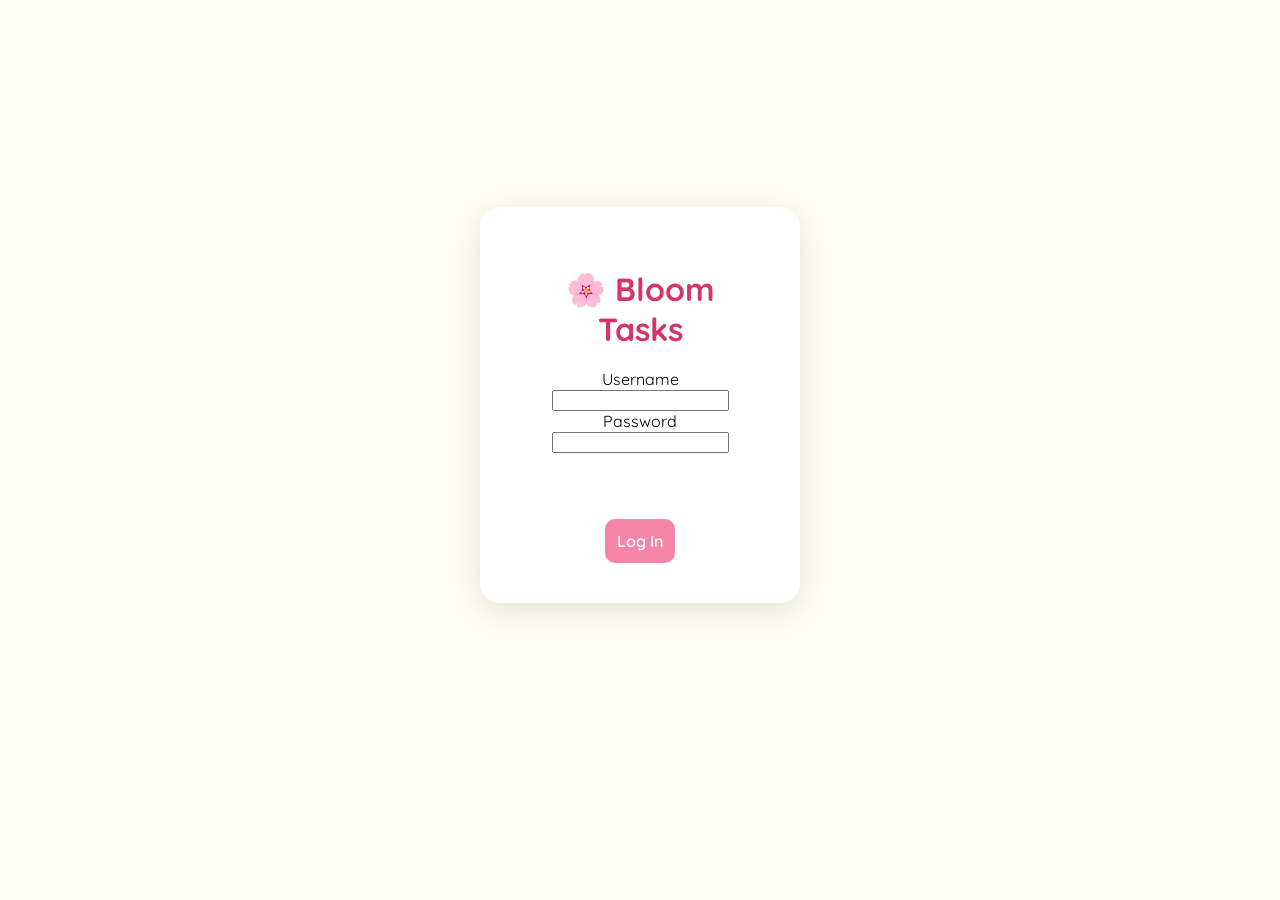
<file: index.html>
<!DOCTYPE html>
<html lang="en">
<head>
    <meta charset="UTF-8">
    <title>Bloom Tasks</title>
    <script>
        if (localStorage.getItem('bloomLoggedIn') !== 'true') { window.location.href = 'login.html'; }
        document.documentElement.setAttribute('data-theme', localStorage.getItem('bloomTheme') || 'pink');
    </script>
    <link rel="preconnect" href="https://fonts.googleapis.com">
    <link href="https://fonts.googleapis.com/css2?family=Quicksand:wght@400;600;700&display=swap" rel="stylesheet">
    <link rel="stylesheet" href="style.css">
</head>
<body>
<header>
    <button id="menuToggle" class="menu-toggle">☰</button>
    <h1>Bloom Tasks</h1>
    <time id="selectedDateLabel"></time>
</header>

<div id="sidebarOverlay" class="sidebar-overlay"></div>
<aside id="calendarSidebar" class="calendar-sidebar">
    <div class="calendar-header">
        <button id="prevMonth">‹</button>
        <span id="monthLabel"></span>
        <button id="nextMonth">›</button>
    </div>
    <div class="calendar-weekdays">
        <span>S</span><span>M</span><span>T</span><span>W</span><span>T</span><span>F</span><span>S</span>
    </div>
    <div id="calendarGrid" class="calendar-grid"></div>
</aside>

<main>
    <div id="categoryFilters" class="category-filters"></div>
    <ul id="taskList"></ul>
    <div id="garden" class="garden"></div>
</main>

<div id="celebration" class="celebration">🎉 All bloomed! Great job! 🌸</div>

<nav class="bottom-nav">
    <a href="index.html" class="nav-item active">🏠<span>Home</span></a>
    <a href="add-task.html" class="nav-add">➕</a>
    <a href="settings.html" class="nav-item">⚙️<span>Settings</span></a>
</nav>

<script src="script.js"></script>
</body>
</html>
</file>
<file: style.css>
:root {
    --bg: #FFFDF0;
    --accent: #D6336C;
    --accent-light: #F8C8DC;
    --accent-mid: #F484A8;
    --card-bg: #FFF0F5;
}

:root[data-theme="lavender"] {
    --bg: #F5F3FF;
    --accent: #5A4FCF;
    --accent-light: #DAD4FB;
    --accent-mid: #8B7FE8;
    --card-bg: #EFEBFF;
}

:root[data-theme="mint"] {
    --bg: #F0FFF9;
    --accent: #12996E;
    --accent-light: #C8F5E2;
    --accent-mid: #4FD8A8;
    --card-bg: #E4FFF4;
}

* { box-sizing: border-box; }

body {
    background-color: var(--bg);
    margin: 0;
    font-family: 'Quicksand', sans-serif;
    padding-bottom: 90px;
}

header {
    display: flex;
    justify-content: space-between;
    align-items: center;
    background: linear-gradient(135deg, var(--accent-light), var(--accent-mid));
    padding: 20px 40px;
    box-shadow: 0 2px 8px rgba(0,0,0,0.08);
}

header h1 { margin: 0; color: var(--accent); }
header time { color: var(--accent); font-size: 0.9rem; opacity: 0.8; }

.menu-toggle {
    background: none;
    border: none;
    font-size: 1.4rem;
    color: var(--accent);
    cursor: pointer;
}

.back-link {
    color: var(--accent);
    text-decoration: none;
    font-weight: 600;
    margin-right: 16px;
}

main {
    max-width: 500px;
    margin: 40px auto;
    padding: 0 20px;
}

/* Calendar sidebar */
.sidebar-overlay {
    position: fixed;
    inset: 0;
    background: rgba(0,0,0,0.3);
    opacity: 0;
    pointer-events: none;
    transition: opacity 0.3s ease;
    z-index: 150;
}
.sidebar-overlay.show { opacity: 1; pointer-events: auto; }

.calendar-sidebar {
    position: fixed;
    top: 0;
    left: 0;
    height: 100vh;
    width: 280px;
    background: white;
    box-shadow: 2px 0 10px rgba(0,0,0,0.1);
    transform: translateX(-100%);
    transition: transform 0.3s ease;
    z-index: 200;
    padding: 20px;
    overflow-y: auto;
}
.calendar-sidebar.open { transform: translateX(0); }

.calendar-header {
    display: flex;
    justify-content: space-between;
    align-items: center;
    margin-bottom: 12px;
    font-weight: 700;
    color: var(--accent);
}
.calendar-header button {
    background: none;
    border: none;
    font-size: 1.2rem;
    color: var(--accent);
    cursor: pointer;
}

.calendar-weekdays {
    display: grid;
    grid-template-columns: repeat(7, 1fr);
    text-align: center;
    font-size: 0.75rem;
    color: #999;
    margin-bottom: 6px;
}

.calendar-grid {
    display: grid;
    grid-template-columns: repeat(7, 1fr);
    gap: 4px;
}

.calendar-cell {
    aspect-ratio: 1;
    border: none;
    background: none;
    border-radius: 8px;
    cursor: pointer;
    font-family: inherit;
    font-size: 0.85rem;
    position: relative;
}
.calendar-cell.empty { cursor: default; }
.calendar-cell.today { border: 2px solid var(--accent-mid); }
.calendar-cell.selected { background: var(--accent); color: white; }
.calendar-cell.has-tasks::after {
    content: '';
    position: absolute;
    bottom: 3px;
    left: 50%;
    transform: translateX(-50%);
    width: 4px;
    height: 4px;
    border-radius: 50%;
    background: var(--accent);
}
.calendar-cell.selected.has-tasks::after { background: white; }

/* Category filters */
.category-filters {
    display: flex;
    gap: 8px;
    flex-wrap: wrap;
    margin-bottom: 16px;
}
.category-chip {
    background: var(--card-bg);
    border: 2px solid transparent;
    border-radius: 20px;
    padding: 6px 14px;
    font-family: inherit;
    font-size: 0.85rem;
    cursor: pointer;
    color: #666;
}
.category-chip.active { background: var(--accent); color: white; }

/* Task list */
#taskList { list-style: none; padding: 0; }

#taskList li {
    display: flex;
    align-items: center;
    gap: 10px;
    background-color: var(--card-bg);
    padding: 12px 16px;
    margin-bottom: 8px;
    border-radius: 10px;
    border-left: 4px solid transparent;
    box-shadow: 0 2px 6px rgba(0,0,0,0.05);
    animation: fadeIn 0.3s ease;
    transition: opacity 0.3s ease, transform 0.15s ease;
    cursor: pointer;
}
#taskList li:hover { transform: translateX(4px); }
#taskList li.completed { opacity: 0.45; }
#taskList li.completed .task-text { text-decoration: line-through; }

#taskList li.priority-high { border-left-color: #E85D75; }
#taskList li.priority-medium { border-left-color: #F4B860; }
#taskList li.priority-low { border-left-color: #6FCF97; }

.task-info { flex: 1; display: flex; flex-direction: column; gap: 4px; }
.task-text { font-weight: 500; }
.task-meta { display: flex; gap: 6px; align-items: center; }

.category-badge {
    background: var(--accent-light);
    color: var(--accent);
    font-size: 0.7rem;
    padding: 2px 8px;
    border-radius: 10px;
}
.task-time { font-size: 0.75rem; color: #999; }

.task-checkbox { width: 20px; height: 20px; accent-color: var(--accent); cursor: pointer; }

.delete-btn {
    background: none;
    border: none;
    cursor: pointer;
    font-size: 1rem;
    transition: transform 0.15s ease;
}
.delete-btn:hover { transform: scale(1.2); }

.garden {
    text-align: center;
    font-size: 1.5rem;
    letter-spacing: 6px;
    min-height: 2rem;
    margin-top: 10px;
}

/* Celebration + confetti */
.celebration {
    position: fixed;
    top: 40%;
    left: 50%;
    transform: translate(-50%, -50%) scale(0.8);
    background-color: white;
    border: 3px solid var(--accent-mid);
    color: var(--accent);
    font-weight: 700;
    font-size: 1.3rem;
    padding: 24px 32px;
    border-radius: 16px;
    box-shadow: 0 6px 20px rgba(0,0,0,0.15);
    opacity: 0;
    pointer-events: none;
    transition: opacity 0.3s ease, transform 0.3s ease;
    z-index: 100;
    text-align: center;
}
.celebration.show { opacity: 1; transform: translate(-50%, -50%) scale(1); }

@keyframes fadeIn {
    from { opacity: 0; transform: translateY(-6px); }
    to { opacity: 1; transform: translateY(0); }
}

.confetti-piece {
    position: fixed;
    top: -20px;
    font-size: 1.2rem;
    pointer-events: none;
    animation: fall linear forwards;
    z-index: 99;
}
@keyframes fall {
    to { top: 110vh; transform: rotate(360deg); }
}

/* Task form */
.task-form { display: flex; flex-direction: column; gap: 6px; }
.task-form label { font-weight: 600; color: var(--accent); margin-top: 12px; }
.task-form input,
.task-form select,
.task-form textarea {
    padding: 10px 14px;
    border: 2px solid var(--accent-light);
    border-radius: 10px;
    outline: none;
    font-family: inherit;
    font-size: 1rem;
    resize: vertical;
}
.task-form input:focus,
.task-form select:focus,
.task-form textarea:focus { border-color: var(--accent); }

.new-category-row { display: flex; gap: 8px; margin-top: 4px; }
.new-category-row input { flex: 1; padding: 8px 12px; }
.new-category-row button {
    background: var(--accent-mid);
    color: white;
    border: none;
    padding: 8px 14px;
    border-radius: 10px;
    cursor: pointer;
    font-family: inherit;
}

.submit-btn {
    margin-top: 20px;
    background-color: var(--accent-mid);
    color: white;
    border: none;
    padding: 12px;
    border-radius: 10px;
    font-family: inherit;
    font-weight: 600;
    font-size: 1rem;
    cursor: pointer;
    transition: background-color 0.2s ease;
}
.submit-btn:hover { background-color: var(--accent); }

/* Settings page */
.section-title { color: var(--accent); margin-bottom: 16px; }

.theme-options { display: flex; gap: 16px; margin-bottom: 32px; }
.theme-swatch {
    flex: 1;
    display: flex;
    flex-direction: column;
    align-items: center;
    gap: 8px;
    background-color: var(--card-bg);
    border: 2px solid transparent;
    border-radius: 12px;
    padding: 16px 8px;
    cursor: pointer;
    font-family: inherit;
    font-weight: 600;
    color: #555;
    transition: transform 0.15s ease, border-color 0.2s ease;
}
.theme-swatch:hover { transform: translateY(-2px); }
.theme-swatch.active { border-color: var(--accent); }

.swatch-circle { width: 36px; height: 36px; border-radius: 50%; display: block; }
.swatch-pink { background: linear-gradient(135deg, #F8C8DC, #D6336C); }
.swatch-lavender { background: linear-gradient(135deg, #DAD4FB, #5A4FCF); }
.swatch-mint { background: linear-gradient(135deg, #C8F5E2, #12996E); }

.profile-card {
    display: flex;
    align-items: center;
    gap: 16px;
    background: var(--card-bg);
    padding: 16px;
    border-radius: 12px;
    margin-bottom: 24px;
}
.profile-avatar { font-size: 2rem; }
.profile-name { font-weight: 700; color: var(--accent); margin: 0 0 6px 0; }
.logout-btn {
    background: none;
    border: 1px solid var(--accent);
    color: var(--accent);
    padding: 4px 12px;
    border-radius: 8px;
    cursor: pointer;
    font-family: inherit;
    font-size: 0.8rem;
}

/* Login page */
.login-body {
    display: flex;
    align-items: center;
    justify-content: center;
    min-height: 100vh;
    margin: 0;
}
.login-card {
    background: white;
    padding: 40px;
    border-radius: 20px;
    box-shadow: 0 8px 30px rgba(0,0,0,0.1);
    width: 320px;
    text-align: center;
}
.login-title { color: var(--accent); margin-bottom: 20px; }
.login-error { color: #E85D75; font-size: 0.85rem; min-height: 1.2rem; }

/* Bottom nav */
.bottom-nav {
    position: fixed;
    bottom: 0;
    left: 0;
    right: 0;
    display: flex;
    justify-content: space-around;
    align-items: center;
    background-color: white;
    border-top: 2px solid var(--accent-light);
    padding: 10px 0;
}
.nav-item {
    display: flex;
    flex-direction: column;
    align-items: center;
    font-size: 1.2rem;
    text-decoration: none;
    color: #999;
    gap: 2px;
}
.nav-item span { font-size: 0.7rem; }
.nav-item.active { color: var(--accent); }
.nav-add {
    background-color: var(--accent);
    color: white;
    width: 50px;
    height: 50px;
    border-radius: 50%;
    display: flex;
    align-items: center;
    justify-content: center;
    font-size: 1.3rem;
    text-decoration: none;
    box-shadow: 0 4px 10px rgba(0,0,0,0.15);
    transform: translateY(-10px);
}
.nav-add.active { background-color: var(--accent-mid); }
</file>
